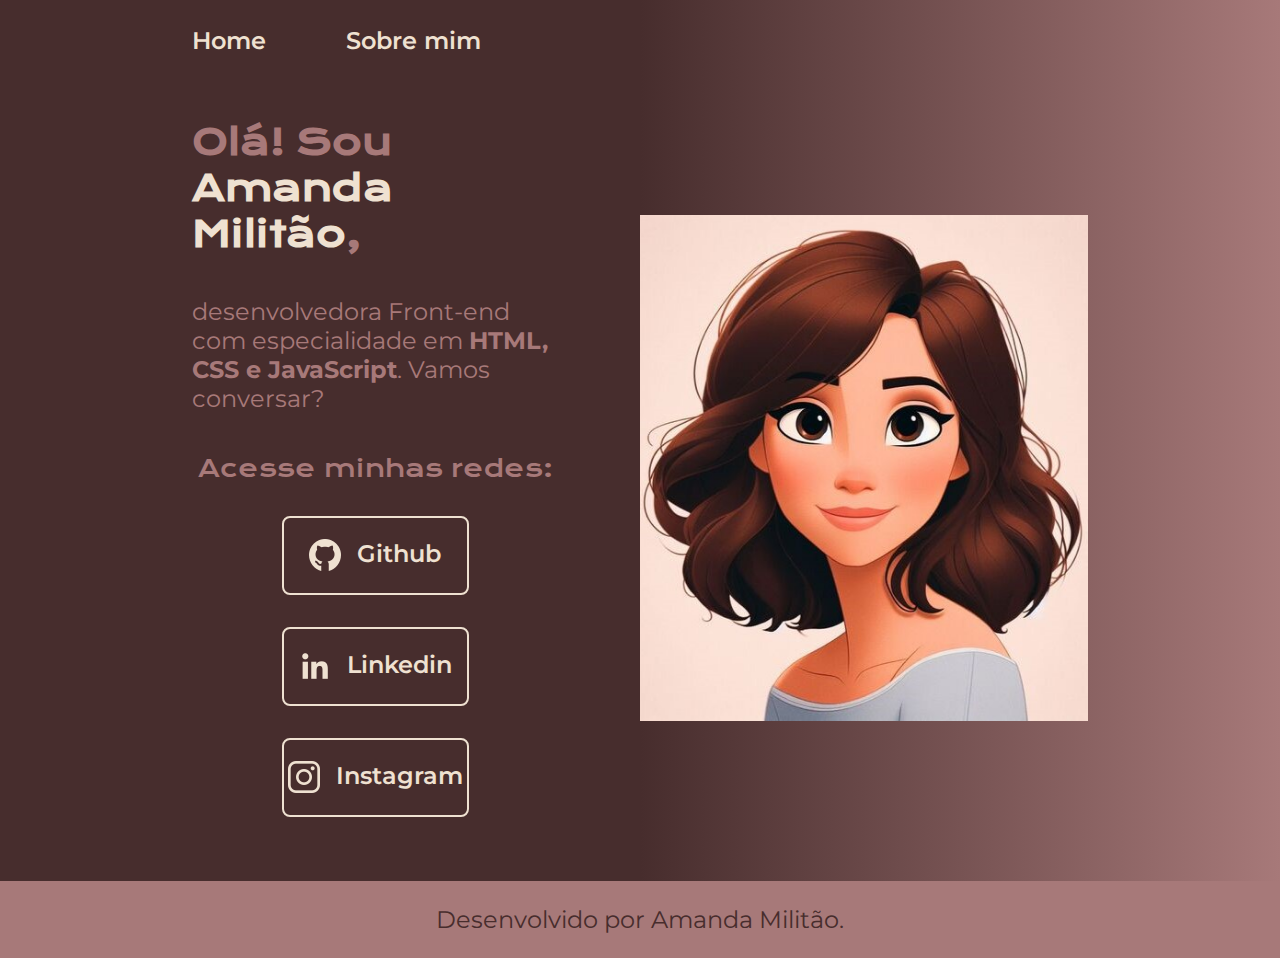
<file: index.html>
<!DOCTYPE html>
<html lang="pt-br">
<head>
    <meta charset="UTF-8">
    <meta http-equiv="X-UA-Compatible" content="IE=edge">
    <meta name="viewport" content="width=device-width, initial-scale=1.0">
    <title>Amanda Militão</title>
    <link rel="stylesheet" href="./styles/style.css">
</head>
<body>
    <header class="cabecalho">
        <nav class="cabecalho__menu">
            <a class="cabecalho__menu__link" href="index.html">Home</a>
            <a class="cabecalho__menu__link" href="about.html">Sobre mim</a>
        </nav>
    </header>
    <main class="apresentacao">
        <section class="apresentacao__conteudo">
            <h1 class="apresentacao__conteudo__titulo">Olá! Sou <strong class=titulo_destaque>Amanda Militão</strong>,</h1>
            <p class="apresentacao__conteudo__texto">desenvolvedora Front-end com especialidade em <strong>HTML, CSS e JavaScript</strong>. Vamos conversar?</p>
            <div class="apresentacao__links">
                <h2 class="apresentacao__links__subtitulo">Acesse minhas redes:</h2>
                <a class="apresentacao__links__navegacao" href="https://www.github.com/amandamilitao/" target="_blank">
                    <img src="./assets/github.png">
                    Github
                </a>
                <a class="apresentacao__links__navegacao" href="https://www.linkedin.com/in/amanda-milit%C3%A3o-829469266/" target="_blank">
                    <img src="./assets/linkedin.png">
                    Linkedin
                </a>
                <a class="apresentacao__links__navegacao" href="https://www.instagram.com/amandamilitao182/" target="_blank">
                    <img src="./assets/instagram.png">
                    Instagram
                </a>
            </div>
        </section>
        <img class="apresentacao__imagem" src="./assets/PixarAmanda.jpg" alt="Foto estilo Pixar da Amanda Militão programando.">
        
    </main>
    <footer class="rodape">
        <p>Desenvolvido por Amanda Militão.</p>
    </footer>
</body>
</html>
</file>
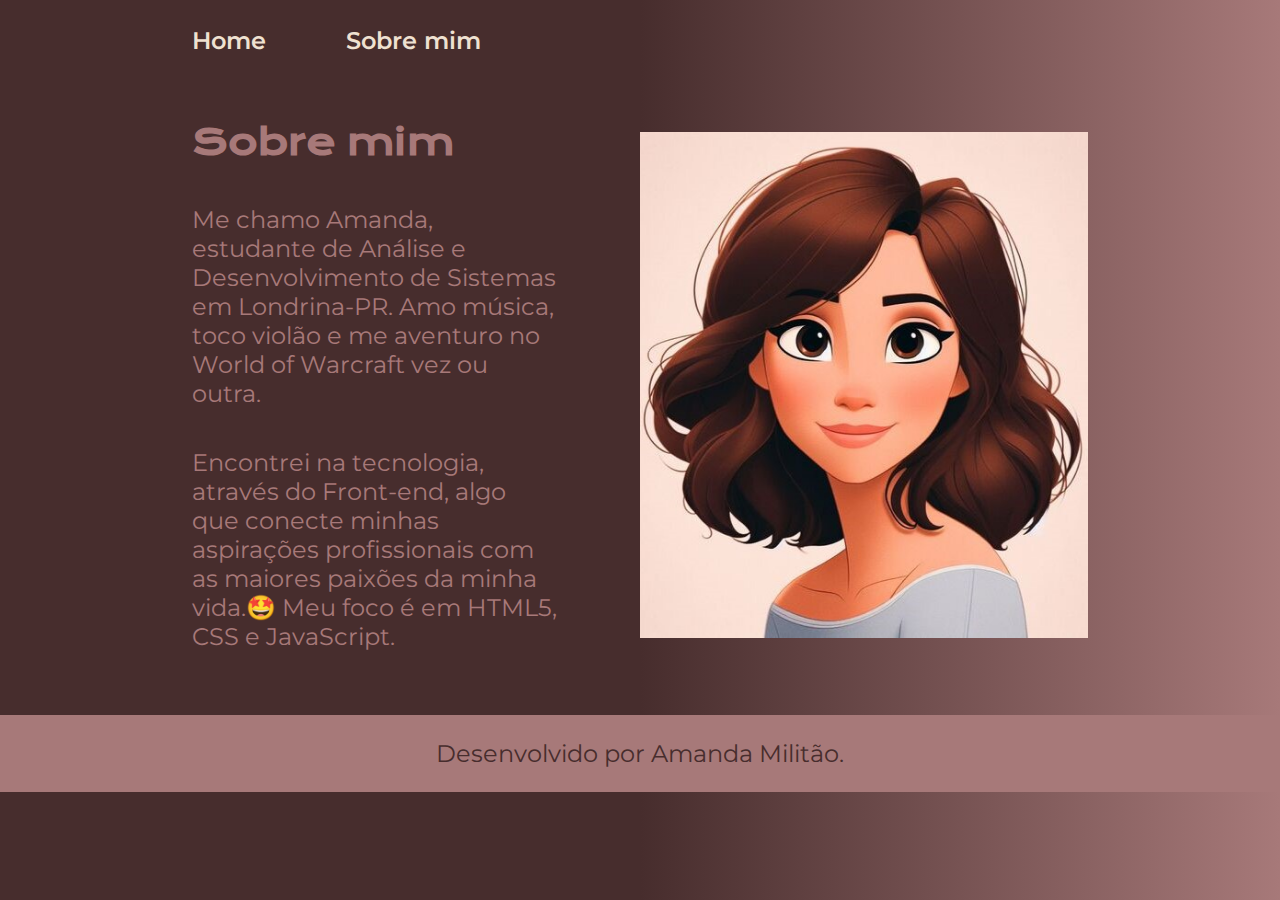
<file: about.html>
<!DOCTYPE html>
<html lang="pt-br">
<head>
    <meta charset="UTF-8">
    <meta name="viewport" content="width=, initial-scale=1.0">
    <title>Sobre mim</title>
    <link rel="stylesheet" href="./styles/style.css">
</head>
<body>
    <header class="cabecalho">
        <nav class="cabecalho__menu">
            <a class="cabecalho__menu__link" href="index.html">Home</a>
            <a class="cabecalho__menu__link" href="about.html">Sobre mim</a>
        </nav>
    </header>

    <main class="apresentacao">
        <section class="apresentacao__conteudo">
            <h1 class="apresentacao__conteudo__titulo">Sobre mim</h1>
            <p class="apresentacao__conteudo__texto">Me chamo Amanda, estudante de  Análise e Desenvolvimento de Sistemas em Londrina-PR. Amo música, toco violão e me aventuro no World of Warcraft vez ou outra.</p>
            <p class="apresentacao__conteudo__texto">Encontrei na tecnologia, através do Front-end, algo que conecte minhas aspirações profissionais com as maiores paixões da minha vida.🤩 Meu foco é em HTML5, CSS e JavaScript. </p>
        </section>
        <img class="apresentacao__imagem" src="./assets/PixarAmanda.jpg" alt="Avatar estilo Pixar de Amanda Militão.">

    </main>

    <footer class="rodape">
        <p>Desenvolvido por Amanda Militão.</p>
    </footer>
</body>
</html>
</file>
<file: styles/style.css>
@import url('https://fonts.googleapis.com/css2?family=Krona+One&family=Montserrat:wght@400;600&display=swap');

:root {
    --cor-primaria: #472D2D;
    --cor-secundaria: #A77979;
    --cor-terciaria: #EFE1D1;
    --cor-hover: #553939;

    --fonte-primaria: 'Krona One', sans-serif;
    --fonte-secundaria: 'Montserrat', sans-serif;
}

* {
    margin: 0;
    padding: 0;
}

body {
    /* height: 100vh; */
    box-sizing: border-box;
    background-image: linear-gradient(to right, #472D2D, #472D2D, #A77979);
    color: var(--cor-secundaria);
}

.cabecalho {
    padding: 2% 0% 0% 15%;
}

.cabecalho__menu {
    display: flex;
    gap: 80px;
}

.cabecalho__menu__link{
    font-family: var(--fonte-secundaria);
    font-size: 1.5rem;
    font-weight: 600;
    color: var(--cor-terciaria);
    text-decoration: none;
}

.apresentacao {
    padding: 5% 15%;
    display: flex;
    align-items: center;
    justify-content: space-between;
    gap: 82px;
}

.apresentacao__conteudo {
    width: 50%;
    display: flex;
    flex-direction: column;
    gap: 40px;
}

.apresentacao__conteudo__titulo {
    font-size: 2.25rem;
    font-family: var(--fonte-primaria);
}

.titulo_destaque {
    color: var(--cor-terciaria);
}

.apresentacao__conteudo__texto {
    font-size: 1.5rem;
    font-family: var(--fonte-secundaria);
}

.apresentacao__links {
    display: flex;
    flex-direction: column;
    align-items: center;
    justify-content: space-between;
    gap: 32px;
}

.apresentacao__links__subtitulo {
    font-family: var(--fonte-primaria);
    font-weight: 400;
    font-size: 24px;
}

.apresentacao__links__navegacao {
    display: flex;
    justify-content: center;
    gap: 16px;
    width: 50%;
    text-align: center;
    border-radius: 8px;
    border: 2px solid var(--cor-terciaria);
    font-size: 1.5rem;
    font-family: var(--fonte-secundaria);
    font-weight: 600;
    padding: 21.5px 0;
    text-decoration: none;
    color: var(--cor-terciaria);
}

.apresentacao__links__navegacao:hover {
    background-color: var(--cor-hover);
    padding: ;
}

.apresentacao__imagem {
    width: 50%;
}

.rodape {
    padding: 24px;
    color: var(--cor-primaria);
    background-color: var(--cor-secundaria);
    text-align: center;
    font-family: var(--fonte-secundaria);
    font-size: 1.5rem;
    font-weight: 400;
}

@media (max-width: 1200px) {

    .cabecalho {
        padding: 10%;
    }

    .cabecalho__menu {
        justify-content: center;
    }

    .apresentacao {
        flex-direction: column-reverse;
        padding: 5%;
    }

    .apresentacao__conteudo {
        width: auto;
    }

  
}
</file>
